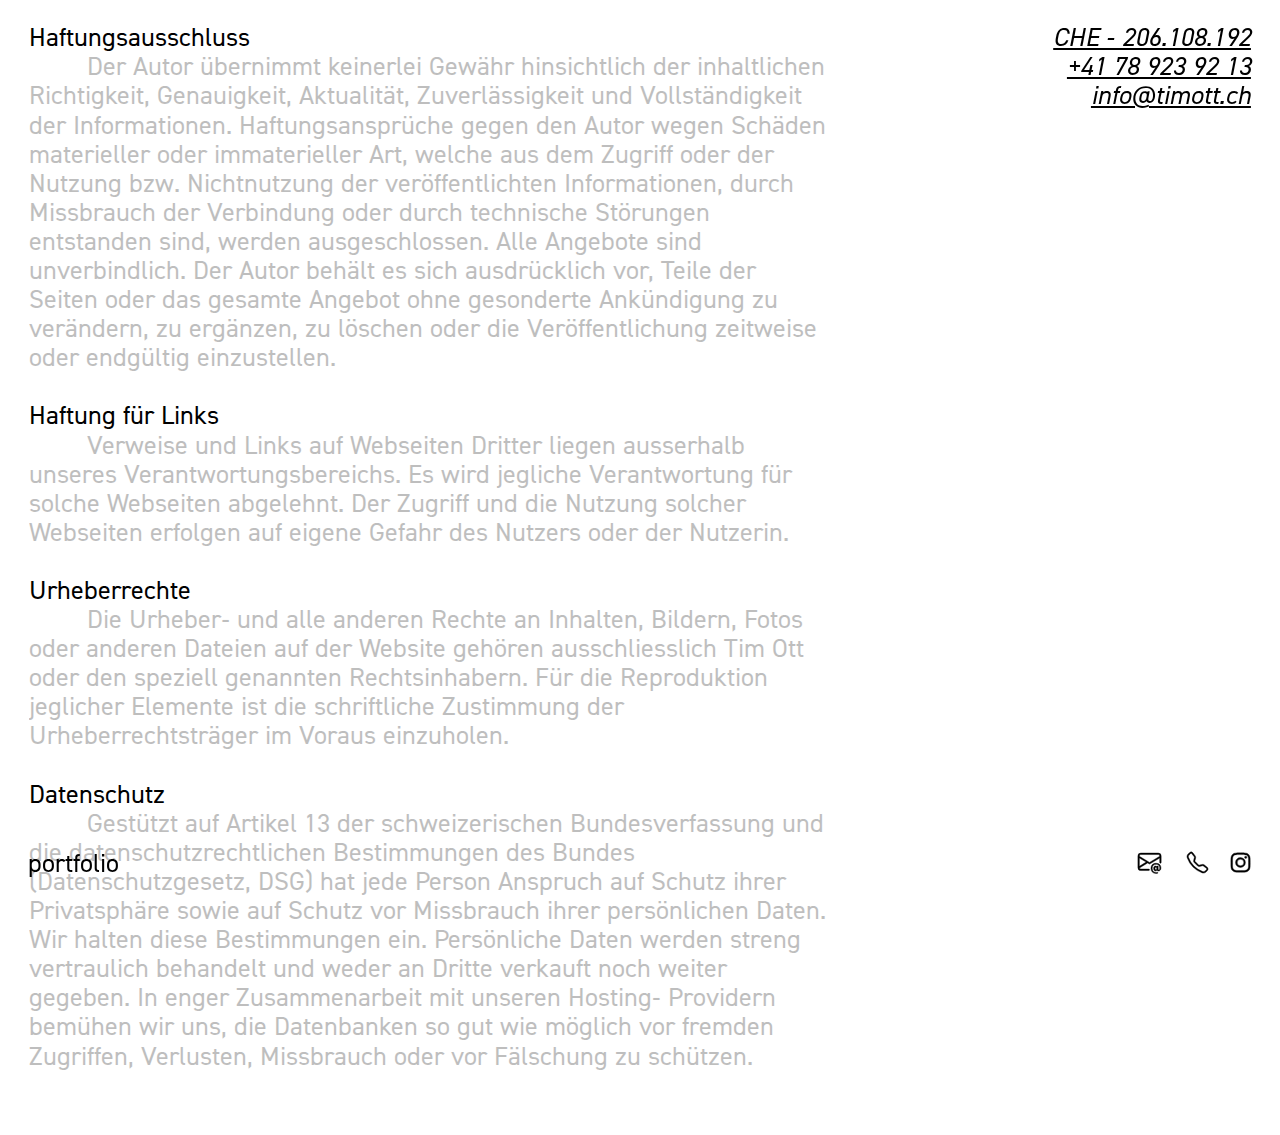
<file: impressum/index.html>
<!DOCTYPE html><html lang="de"><head><meta charset="utf-8"><meta name="author" content="Tim Ott"><meta name="copyright" content="Tim Ott"><meta name="language" content="German"><meta name="revisit-after" content="7 days"><meta name="robots" content="noindex, follow, noimageindex"><meta name="googlebot" content="index, nofollow, noimageindex"><meta name="viewport" content="width=device-width, initial-scale=1"><link rel="shortcut icon" type="image/png" href="../assets/favicon.png"><link rel="stylesheet" type="text/css" href="../css/stylesheet.min.css"><meta name="title" content="Architekturfotograf mit Sitz in der Schweiz"><meta name="description" content="Impressum"><meta name="keywords" content="Tim Ott, timott, timott.ch, Architekturfotograf, Architekturfotografie, Architektur, architecture, architectural photographer, Schweiz, switzerland, Architekturmodell, Baustellenaufnahmen, Schlussdokumentation"><meta name="google-site-verification" content="xSkSBxSqVInMOVCsHo_F6kJqnmHd_l0r-AQa3zJwH3k"><meta property="og:type" content="website"><meta property="og:site_name" content="Architekturfotograf mit Sitz in der Schweiz"/><meta property="og:url" content="https://timott.ch"><meta property="og:image:type" content="image/jpeg"><meta property="og:image" content="https://timott.ch/assets/wartenbergstrasse/wartenbergstrasse_052c.jpg"><meta property="og:image:secure_url" content="https://timott.ch/assets/wartenbergstrasse/wartenbergstrasse_052c.jpg"><meta property="og:image:width" content="1400"><meta property="og:image:height" content="1000"><meta property="og:title" content="Architekturfotograf mit Sitz in der Schweiz"><meta property="og:description" content="Impressum"><meta property="twitter:card" content="summary_large_image"><meta property="twitter:url" content="https://timott.ch"><meta property="twitter:title" content="Architekturfotograf mit Sitz in der Schweiz"><meta property="twitter:description" content="Impressum"><meta property="twitter:image" content="https://timott.ch/assets/wartenbergstrasse/wartenbergstrasse_052c.jpg"><title>Tim Ott &mdash; Impressum</title></head><body oncontextmenu="return false"><svg class="pageFader"></svg><div class="navTR contentFontS toggle"><a class="underline" href="https://www.uid.admin.ch/Detail.aspx?uid_id=CHE-206.108.192" target="_blank" rel="noopener noreferrer">CHE &dash; 206&#x002E;108&#x002E;192</a><br><a class="underline tel"></a><br><a class="underline mail"></a></div><a class="navBL navFontL" href="../">portfolio</a><div class="navBR"><svg id="svgMail" viewBox="-2 -1.5 20 20" onclick="mail();"><path d="M2 2a2 2 0 0 0-2 2v8.01A2 2 0 0 0 2 14h5.5a.5.5 0 0 0 0-1H2a1 1 0 0 1-.966-.741l5.64-3.471L8 9.583l7-4.2V8.5a.5.5 0 0 0 1 0V4a2 2 0 0 0-2-2zm3.708 6.208L1 11.105V5.383zM1 4.217V4a1 1 0 0 1 1-1h12a1 1 0 0 1 1 1v.217l-7 4.2z"/><path d="M14.247 14.269c1.01 0 1.587-.857 1.587-2.025v-.21C15.834 10.43 14.64 9 12.52 9h-.035C10.42 9 9 10.36 9 12.432v.214C9 14.82 10.438 16 12.358 16h.044c.594 0 1.018-.074 1.237-.175v-.73c-.245.11-.673.18-1.18.18h-.044c-1.334 0-2.571-.788-2.571-2.655v-.157c0-1.657 1.058-2.724 2.64-2.724h.04c1.535 0 2.484 1.05 2.484 2.326v.118c0 .975-.324 1.39-.639 1.39-.232 0-.41-.148-.41-.42v-2.19h-.906v.569h-.03c-.084-.298-.368-.63-.954-.63-.778 0-1.259.555-1.259 1.4v.528c0 .892.49 1.434 1.26 1.434.471 0 .896-.227 1.014-.643h.043c.118.42.617.648 1.12.648Zm-2.453-1.588v-.227c0-.546.227-.791.573-.791.297 0 .572.192.572.708v.367c0 .573-.253.744-.564.744-.354 0-.581-.215-.581-.8Z"/></svg><svg id="svgTel" viewBox="-3 -3 22 22" onclick="tel();"><path d="M3.654 1.328a.678.678 0 0 0-1.015-.063L1.605 2.3c-.483.484-.661 1.169-.45 1.77a17.568 17.568 0 0 0 4.168 6.608 17.569 17.569 0 0 0 6.608 4.168c.601.211 1.286.033 1.77-.45l1.034-1.034a.678.678 0 0 0-.063-1.015l-2.307-1.794a.678.678 0 0 0-.58-.122l-2.19.547a1.745 1.745 0 0 1-1.657-.459L5.482 8.062a1.745 1.745 0 0 1-.46-1.657l.548-2.19a.678.678 0 0 0-.122-.58L3.654 1.328zM1.884.511a1.745 1.745 0 0 1 2.612.163L6.29 2.98c.329.423.445.974.315 1.494l-.547 2.19a.678.678 0 0 0 .178.643l2.457 2.457a.678.678 0 0 0 .644.178l2.189-.547a1.745 1.745 0 0 1 1.494.315l2.306 1.794c.829.645.905 1.87.163 2.611l-1.034 1.034c-.74.74-1.846 1.065-2.877.702a18.634 18.634 0 0 1-7.01-4.42 18.634 18.634 0 0 1-4.42-7.009c-.362-1.03-.037-2.137.703-2.877L1.885.511z"/></svg><a href="https://www.instagram.com/timott.ch" target="_blank" rel="noopener noreferrer"target=_blank aria-label="Instagram"><svg id="svgSocial" viewBox="-4 -4 24 24"><path d="M8 0C5.829 0 5.556.01 4.703.048 3.85.088 3.269.222 2.76.42a3.917 3.917 0 0 0-1.417.923A3.927 3.927 0 0 0 .42 2.76C.222 3.268.087 3.85.048 4.7.01 5.555 0 5.827 0 8.001c0 2.172.01 2.444.048 3.297.04.852.174 1.433.372 1.942.205.526.478.972.923 1.417.444.445.89.719 1.416.923.51.198 1.09.333 1.942.372C5.555 15.99 5.827 16 8 16s2.444-.01 3.298-.048c.851-.04 1.434-.174 1.943-.372a3.916 3.916 0 0 0 1.416-.923c.445-.445.718-.891.923-1.417.197-.509.332-1.09.372-1.942C15.99 10.445 16 10.173 16 8s-.01-2.445-.048-3.299c-.04-.851-.175-1.433-.372-1.941a3.926 3.926 0 0 0-.923-1.417A3.911 3.911 0 0 0 13.24.42c-.51-.198-1.092-.333-1.943-.372C10.443.01 10.172 0 7.998 0h.003zm-.717 1.442h.718c2.136 0 2.389.007 3.232.046.78.035 1.204.166 1.486.275.373.145.64.319.92.599.28.28.453.546.598.92.11.281.24.705.275 1.485.039.843.047 1.096.047 3.231s-.008 2.389-.047 3.232c-.035.78-.166 1.203-.275 1.485a2.47 2.47 0 0 1-.599.919c-.28.28-.546.453-.92.598-.28.11-.704.24-1.485.276-.843.038-1.096.047-3.232.047s-2.39-.009-3.233-.047c-.78-.036-1.203-.166-1.485-.276a2.478 2.478 0 0 1-.92-.598 2.48 2.48 0 0 1-.6-.92c-.109-.281-.24-.705-.275-1.485-.038-.843-.046-1.096-.046-3.233 0-2.136.008-2.388.046-3.231.036-.78.166-1.204.276-1.486.145-.373.319-.64.599-.92.28-.28.546-.453.92-.598.282-.11.705-.24 1.485-.276.738-.034 1.024-.044 2.515-.045v.002zm4.988 1.328a.96.96 0 1 0 0 1.92.96.96 0 0 0 0-1.92zm-4.27 1.122a4.109 4.109 0 1 0 0 8.217 4.109 4.109 0 0 0 0-8.217zm0 1.441a2.667 2.667 0 1 1 0 5.334 2.667 2.667 0 0 1 0-5.334z"/></svg></a></div><div class="contentContainer"><div class="contentFontS"><p>Haftungsausschluss</p><p class="translucent">Der Autor &#x00FC;bernimmt keinerlei Gew&#x00E4;hr hinsichtlich der inhaltlichen Richtigkeit&#x002C; Genauigkeit&#x002C; Aktualit&#x00E4;t&#x002C; Zuverl&#x00E4;ssigkeit und Vollst&#x00E4;ndigkeit der Informationen&#x002E; Haftungsanspr&#x00FC;che gegen den Autor wegen Sch&#x00E4;den materieller oder immaterieller Art&#x002C; welche aus dem Zugriff oder der Nutzung bzw&#x002E; Nichtnutzung der ver&#x00F6;ffentlichten Informationen&#x002C; durch Missbrauch der Verbindung oder durch technische St&#x00F6;rungen entstanden sind&#x002C; werden ausgeschlossen&#x002E; Alle Angebote sind unverbindlich&#x002E; Der Autor beh&#x00E4;lt es sich ausdr&#x00FC;cklich vor&#x002C; Teile der Seiten oder das gesamte Angebot ohne gesonderte Ank&#x00FC;ndigung zu ver&#x00E4;ndern&#x002C; zu erg&#x00E4;nzen&#x002C; zu l&#x00F6;schen oder die Ver&#x00F6;ffentlichung zeitweise oder endg&#x00FC;ltig einzustellen&#x002E;</p></div><div class="contentFontS"><p>Haftung f&#x00FC;r Links</p><p class="translucent">Verweise und Links auf Webseiten Dritter liegen ausserhalb unseres Verantwortungsbereichs&#x002E; Es wird jegliche Verantwortung f&#x00FC;r solche Webseiten abgelehnt&#x002E; Der Zugriff und die Nutzung solcher Webseiten erfolgen auf eigene Gefahr des Nutzers oder der Nutzerin&#x002E;</p></div><div class="contentFontS"><p>Urheberrechte</p><p class="translucent">Die Urheber&dash; und alle anderen Rechte an Inhalten&#x002C; Bildern&#x002C; Fotos oder anderen Dateien auf der Website geh&#x00F6;ren ausschliesslich Tim Ott oder den speziell genannten Rechtsinhabern&#x002E; F&#x00FC;r die Reproduktion jeglicher Elemente ist die schriftliche Zustimmung der Urheberrechtstr&#x00E4;ger im Voraus einzuholen&#x002E;</p></div><div class="contentFontS"><p>Datenschutz</p><p class="translucent">Gest&#x00FC;tzt auf Artikel 13 der schweizerischen Bundesverfassung und die datenschutzrechtlichen Bestimmungen des Bundes &#x0028;Datenschutzgesetz&#x002C; DSG&#x0029; hat jede Person Anspruch auf Schutz ihrer Privatsph&#x00E4;re sowie auf Schutz vor Missbrauch ihrer pers&#x00F6;nlichen Daten&#x002E; Wir halten diese Bestimmungen ein&#x002E; Pers&#x00F6;nliche Daten werden streng vertraulich behandelt und weder an Dritte verkauft noch weiter gegeben&#x002E; In enger Zusammenarbeit mit unseren Hosting&dash; Providern bem&#x00FC;hen wir uns&#x002C; die Datenbanken so gut wie m&#x00F6;glich vor fremden Zugriffen&#x002C; Verlusten&#x002C; Missbrauch oder vor F&#x00E4;lschung zu sch&#x00FC;tzen&#x002E;</p></div></div><script src="../js/pageFader.min.js"></script><script src="../js/contact.min.js"></script></body></html>
</file>
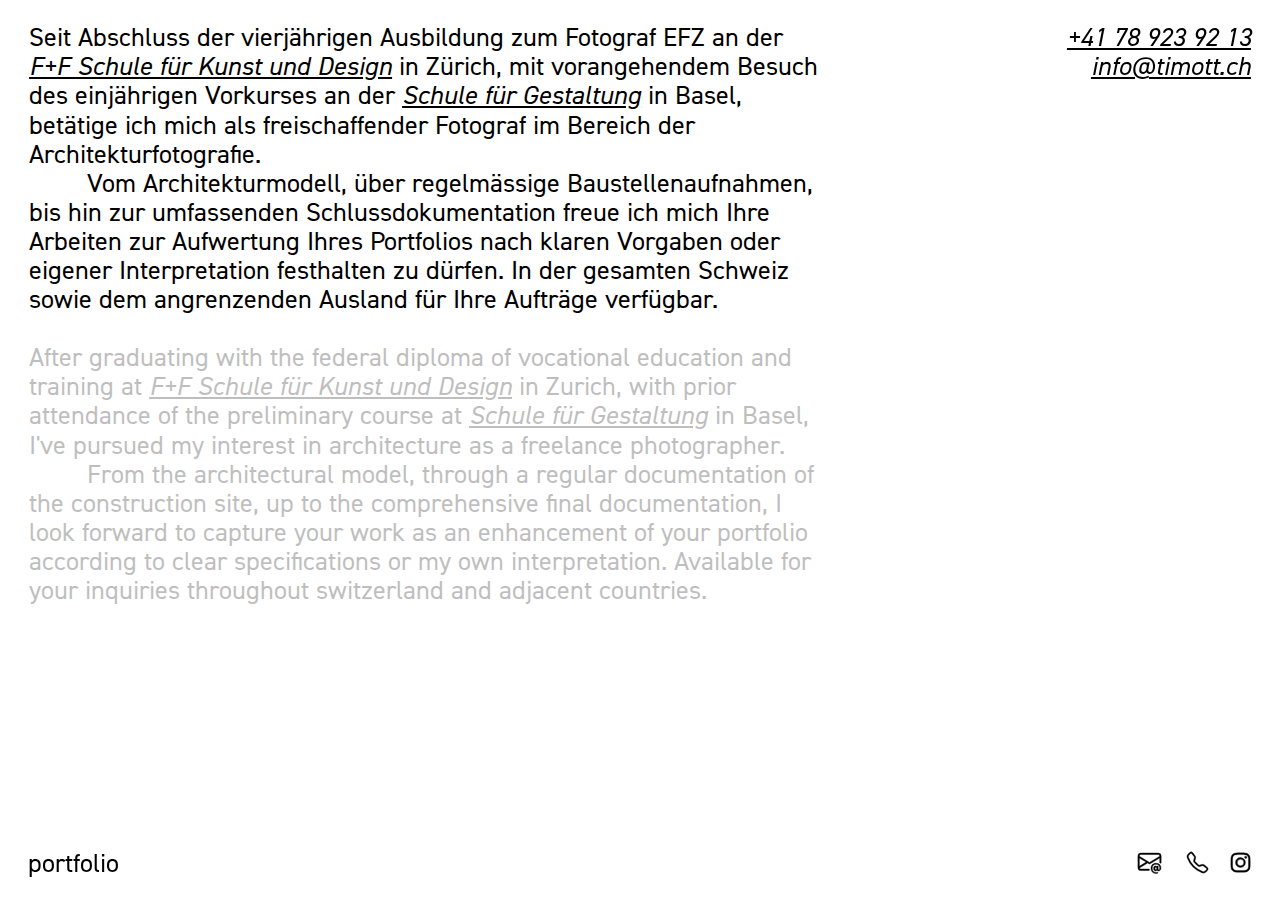
<file: info/index.html>
<!DOCTYPE html><html lang="de"><head><meta charset="utf-8"><meta name="author" content="Tim Ott"><meta name="copyright" content="Tim Ott"><meta name="language" content="German"><meta name="revisit-after" content="7 days"><meta name="robots" content="index, follow, noimageindex"><meta name="googlebot" content="index, nofollow, noimageindex"><meta name="viewport" content="width=device-width, initial-scale=1"><link rel="shortcut icon" type="image/png" href="../assets/favicon.png"><link rel="stylesheet" type="text/css" href="../css/stylesheet.min.css"><meta name="title" content="Architekturfotograf mit Sitz in der Schweiz"><meta name="description" content="Seit Abschluss der vierjährigen Ausbildung zum Fotograf EFZ an der F+F Schule für Kunst und Design in Zürich, mit vorangehendem Besuch des einjährigen Vorkurses an der Schule für Gestaltung in Basel, betätige ich mich als freischaffender Fotograf im Bereich der Architekturfotografie."><meta name="keywords" content="Tim Ott, timott, timott.ch, Architekturfotograf, Architekturfotografie, Architektur, architecture, architectural photographer, Schweiz, switzerland, Architekturmodell, Baustellenaufnahmen, Schlussdokumentation"><meta name="google-site-verification" content="xSkSBxSqVInMOVCsHo_F6kJqnmHd_l0r-AQa3zJwH3k"><meta property="og:type" content="website"><meta property="og:site_name" content="Architekturfotograf mit Sitz in der Schweiz"/><meta property="og:url" content="https://timott.ch"><meta property="og:image:type" content="image/jpeg"><meta property="og:image" content="https://timott.ch/assets/wartenbergstrasse/wartenbergstrasse_052c.jpg"><meta property="og:image:secure_url" content="https://timott.ch/assets/wartenbergstrasse/wartenbergstrasse_052c.jpg"><meta property="og:image:width" content="1400"><meta property="og:image:height" content="1000"><meta property="og:title" content="Architekturfotograf mit Sitz in der Schweiz"><meta property="og:description" content="Seit Abschluss der vierjährigen Ausbildung zum Fotograf EFZ an der F+F Schule für Kunst und Design in Zürich, mit vorangehendem Besuch des einjährigen Vorkurses an der Schule für Gestaltung in Basel, betätige ich mich als freischaffender Fotograf im Bereich der Architekturfotografie."><meta property="twitter:card" content="summary_large_image"><meta property="twitter:url" content="https://timott.ch"><meta property="twitter:title" content="Architekturfotograf mit Sitz in der Schweiz"><meta property="twitter:description" content="Seit Abschluss der vierjährigen Ausbildung zum Fotograf EFZ an der F+F Schule für Kunst und Design in Zürich, mit vorangehendem Besuch des einjährigen Vorkurses an der Schule für Gestaltung in Basel, betätige ich mich als freischaffender Fotograf im Bereich der Architekturfotografie."><meta property="twitter:image" content="https://timott.ch/assets/wartenbergstrasse/wartenbergstrasse_052c.jpg"><title>Tim Ott &mdash; Info</title></head><body oncontextmenu="return false"><svg class="pageFader"></svg><div class="navTR contentFontS toggle"><a class="underline tel"></a><br><a class="underline mail"></a></div><a class="navBL navFontL" href="../">portfolio</a><div class="navBR"><svg id="svgMail" viewBox="-2 -1.5 20 20" onclick="mail();"><path d="M2 2a2 2 0 0 0-2 2v8.01A2 2 0 0 0 2 14h5.5a.5.5 0 0 0 0-1H2a1 1 0 0 1-.966-.741l5.64-3.471L8 9.583l7-4.2V8.5a.5.5 0 0 0 1 0V4a2 2 0 0 0-2-2zm3.708 6.208L1 11.105V5.383zM1 4.217V4a1 1 0 0 1 1-1h12a1 1 0 0 1 1 1v.217l-7 4.2z"/><path d="M14.247 14.269c1.01 0 1.587-.857 1.587-2.025v-.21C15.834 10.43 14.64 9 12.52 9h-.035C10.42 9 9 10.36 9 12.432v.214C9 14.82 10.438 16 12.358 16h.044c.594 0 1.018-.074 1.237-.175v-.73c-.245.11-.673.18-1.18.18h-.044c-1.334 0-2.571-.788-2.571-2.655v-.157c0-1.657 1.058-2.724 2.64-2.724h.04c1.535 0 2.484 1.05 2.484 2.326v.118c0 .975-.324 1.39-.639 1.39-.232 0-.41-.148-.41-.42v-2.19h-.906v.569h-.03c-.084-.298-.368-.63-.954-.63-.778 0-1.259.555-1.259 1.4v.528c0 .892.49 1.434 1.26 1.434.471 0 .896-.227 1.014-.643h.043c.118.42.617.648 1.12.648Zm-2.453-1.588v-.227c0-.546.227-.791.573-.791.297 0 .572.192.572.708v.367c0 .573-.253.744-.564.744-.354 0-.581-.215-.581-.8Z"/></svg><svg id="svgTel" viewBox="-3 -3 22 22" onclick="tel();"><path d="M3.654 1.328a.678.678 0 0 0-1.015-.063L1.605 2.3c-.483.484-.661 1.169-.45 1.77a17.568 17.568 0 0 0 4.168 6.608 17.569 17.569 0 0 0 6.608 4.168c.601.211 1.286.033 1.77-.45l1.034-1.034a.678.678 0 0 0-.063-1.015l-2.307-1.794a.678.678 0 0 0-.58-.122l-2.19.547a1.745 1.745 0 0 1-1.657-.459L5.482 8.062a1.745 1.745 0 0 1-.46-1.657l.548-2.19a.678.678 0 0 0-.122-.58L3.654 1.328zM1.884.511a1.745 1.745 0 0 1 2.612.163L6.29 2.98c.329.423.445.974.315 1.494l-.547 2.19a.678.678 0 0 0 .178.643l2.457 2.457a.678.678 0 0 0 .644.178l2.189-.547a1.745 1.745 0 0 1 1.494.315l2.306 1.794c.829.645.905 1.87.163 2.611l-1.034 1.034c-.74.74-1.846 1.065-2.877.702a18.634 18.634 0 0 1-7.01-4.42 18.634 18.634 0 0 1-4.42-7.009c-.362-1.03-.037-2.137.703-2.877L1.885.511z"/></svg><a href="https://www.instagram.com/timott.ch" target="_blank" rel="noopener noreferrer" aria-label="Instagram"><svg id="svgSocial" viewBox="-4 -4 24 24"><path d="M8 0C5.829 0 5.556.01 4.703.048 3.85.088 3.269.222 2.76.42a3.917 3.917 0 0 0-1.417.923A3.927 3.927 0 0 0 .42 2.76C.222 3.268.087 3.85.048 4.7.01 5.555 0 5.827 0 8.001c0 2.172.01 2.444.048 3.297.04.852.174 1.433.372 1.942.205.526.478.972.923 1.417.444.445.89.719 1.416.923.51.198 1.09.333 1.942.372C5.555 15.99 5.827 16 8 16s2.444-.01 3.298-.048c.851-.04 1.434-.174 1.943-.372a3.916 3.916 0 0 0 1.416-.923c.445-.445.718-.891.923-1.417.197-.509.332-1.09.372-1.942C15.99 10.445 16 10.173 16 8s-.01-2.445-.048-3.299c-.04-.851-.175-1.433-.372-1.941a3.926 3.926 0 0 0-.923-1.417A3.911 3.911 0 0 0 13.24.42c-.51-.198-1.092-.333-1.943-.372C10.443.01 10.172 0 7.998 0h.003zm-.717 1.442h.718c2.136 0 2.389.007 3.232.046.78.035 1.204.166 1.486.275.373.145.64.319.92.599.28.28.453.546.598.92.11.281.24.705.275 1.485.039.843.047 1.096.047 3.231s-.008 2.389-.047 3.232c-.035.78-.166 1.203-.275 1.485a2.47 2.47 0 0 1-.599.919c-.28.28-.546.453-.92.598-.28.11-.704.24-1.485.276-.843.038-1.096.047-3.232.047s-2.39-.009-3.233-.047c-.78-.036-1.203-.166-1.485-.276a2.478 2.478 0 0 1-.92-.598 2.48 2.48 0 0 1-.6-.92c-.109-.281-.24-.705-.275-1.485-.038-.843-.046-1.096-.046-3.233 0-2.136.008-2.388.046-3.231.036-.78.166-1.204.276-1.486.145-.373.319-.64.599-.92.28-.28.546-.453.92-.598.282-.11.705-.24 1.485-.276.738-.034 1.024-.044 2.515-.045v.002zm4.988 1.328a.96.96 0 1 0 0 1.92.96.96 0 0 0 0-1.92zm-4.27 1.122a4.109 4.109 0 1 0 0 8.217 4.109 4.109 0 0 0 0-8.217zm0 1.441a2.667 2.667 0 1 1 0 5.334 2.667 2.667 0 0 1 0-5.334z"/></svg></a></div><div class="contentContainer"><div class="contentFontS"><p>Seit Abschluss der vierj&#x00E4;hrigen Ausbildung zum Fotograf EFZ an der <a class="underline" href="https://www.ffzh.ch/" target="_blank" rel="noopener noreferrer">F+F Schule f&#x00FC;r Kunst und Design</a> in Z&#x00FC;rich&#x002C; mit vorangehendem Besuch des einj&#x00E4;hrigen Vorkurses an der <a class="underline" href="https://www.sfgbasel.ch/" target="_blank" rel="noopener noreferrer">Schule f&#x00FC;r Gestaltung</a> in Basel&#x002C; bet&#x00E4;tige ich mich als freischaffender Fotograf im Bereich der Architekturfotografie&#x002E;</p><p>Vom Architekturmodell&#x002C; &#x00FC;ber regelm&#x00E4;ssige Baustellenaufnahmen&#x002C; bis hin zur umfassenden Schlussdokumentation freue ich mich Ihre Arbeiten zur Aufwertung Ihres Portfolios nach klaren Vorgaben oder eigener Interpretation festhalten zu d&#x00FC;rfen&#x002E; In der gesamten Schweiz sowie dem angrenzenden Ausland f&#x00FC;r Ihre Auftr&#x00E4;ge verf&#x00FC;gbar&#x002E;</p></div><div class="contentFontS translucent"><p>After graduating with the federal diploma of vocational education and training at <a class="underline" href="https://www.ffzh.ch/" target="_blank" rel="noopener noreferrer">F+F Schule f&#x00FC;r Kunst und Design</a> in Zurich&#x002C; with prior attendance of the preliminary course at <a class="underline" href="https://www.sfgbasel.ch/" target="_blank" rel="noopener noreferrer">Schule f&#x00FC;r Gestaltung</a> in Basel&#x002C; I've pursued my interest in architecture as a freelance photographer&#x002E;</p><p>From the architectural model&#x002C; through a regular documentation of the construction site&#x002C; up to the comprehensive final documentation&#x002C; I look forward to capture your work as an enhancement of your portfolio according to clear specifications or my own interpretation&#x002E; Available for your inquiries throughout switzerland and adjacent countries&#x002E;</p></div></div><script src="../js/pageFader.min.js"></script><script src="../js/contact.min.js"></script></body></html>
</file>
<file: css/stylesheet.min.css>
@font-face{font-family:"din-2014";src:url(../assets/font/din_2014_400_normal.eot);src:url('../assets/font/din_2014_400_normal.eot?#iefix') format('embedded-opentype'),url(../assets/font/din_2014_400_normal.woff2) format('woff2'),url(../assets/font/din_2014_400_normal.woff) format('woff'),url(../assets/font/din_2014_400_normal.ttf) format('truetype'),url('../assets/font/din_2014_400_normal.svg#din-2014') format('svg');font-display:auto;font-stretch:normal;font-weight:400;font-style:normal}@font-face{font-family:"din-2014";src:url(../assets/font/din_2014_400_italic.eot);src:url('../assets/font/din_2014_400_italic.eot?#iefix') format('embedded-opentype'),url(../assets/font/din_2014_400_italic.woff2) format('woff2'),url(../assets/font/din_2014_400_italic.woff) format('woff'),url(../assets/font/din_2014_400_italic.ttf) format('truetype'),url('../assets/font/din_2014_400_italic.svg#din-2014') format('svg');font-display:auto;font-stretch:normal;font-weight:400;font-style:italic}::-webkit-scrollbar{display:none}*{background-color:#fff0;padding:0;margin:0;border:0;border-spacing:0;-webkit-transition:opacity .5s ease;-moz-transition:opacity .5s ease;-ms-transition:opacity .5s ease;-o-transition:opacity .5s ease;transition:opacity .5s ease;-ms-overflow-style:none;scrollbar-width:none;-webkit-user-select:none;-moz-user-select:none;-ms-user-select:none;user-select:none;-webkit-touch-callout:none;-webkit-tap-highlight-color:#fff0;font-size:100%;text-align:left;text-transform:none;text-decoration:none;vertical-align:baseline;font-family:"din-2014",sans-serif;font-weight:400;font-style:normal;hyphenate-character:'-';-webkit-hyphens:none;-ms-hyphens:none;hyphens:none;color:rgb(0 0 0)}body{background-color:rgb(255 255 255)}.underline{font-style:italic;-webkit-text-decoration:underline;-moz-text-decoration:underline;-ms-text-decoration:underline;-o-text-decoration:underline;text-decoration:underline}.translucent{opacity:.25}svg{position:absolute;stroke:#000;stroke-width:calc((var(--viewWidth) / var(--gridWidth)) * .01)}a,svg{pointer-events:all}a:hover,svg:hover{opacity:.3;cursor:pointer}.navTR,.toggle{display:block}.navTR,.navBR{text-align:right}.lightboxCount{left:50%;bottom:0;-webkit-transform:translateX(-50%);-moz-transform:translateX(-50%);-ms-transform:translateX(-50%);-o-transform:translateX(-50%);transform:translateX(-50%);text-indent:0!important;text-align:center}.navTR,.lightboxPrev,.lightboxNext,.navBL,.lightboxCount,.navBR,.lightboxClose{position:fixed;margin:0!important;z-index:2}.lightboxPrev,.lightboxNext{top:50%;-webkit-transform:translateY(-50%);-moz-transform:translateY(-50%);-ms-transform:translateY(-50%);-o-transform:translateY(-50%);transform:translateY(-50%)}.lightboxPrev:active,.lightboxNext:active{-webkit-transform:translateX(0%) translateY(-50%) scale(.9);-moz-transform:translateX(0%) translateY(-50%) scale(.9);-ms-transform:translateX(0%) translateY(-50%) scale(.9);-o-transform:translateX(0%) translateY(-50%) scale(.9);transform:translateX(0%) translateY(-50%) scale(.9)}.parallaxContainer{position:relative;height:100vh;overflow-x:hidden;overflow-y:scroll;-webkit-perspective:1rem;-moz-perspective:1rem;-ms-perspective:1rem;-o-perspective:1rem;perspective:1rem;-webkit-perspective-origin:0%;-moz-perspective-origin:0%;-ms-perspective-origin:0%;-o-perspective-origin:0%;perspective-origin:0%;z-index:0}.parallaxBackground{position:absolute;top:0;right:0;bottom:0;left:0;-webkit-transform:translateZ(0);-moz-transform:translateZ(0);-ms-transform:translateZ(0);-o-transform:translateZ(0);transform:translateZ(0)}.gridContainer{display:grid;grid-template-columns:repeat(var(--gridWidth),calc(var(--viewWidth) / var(--gridWidth)))}.parallaxForegroundParent{transform-style: preserve-3d;}.parallaxForeground{-webkit-transform-origin:0;-moz-transform-origin:0;-ms-transform-origin:0;-o-transform-origin:0;transform-origin:0;-webkit-transform:translateZ(.35rem) scale(.65);-moz-transform:translateZ(.35rem) scale(.65);-ms-transform:translateZ(.35rem) scale(.65);-o-transform:translateZ(.35rem) scale(.65);transform:translateZ(.35rem) scale(.65);pointer-events:none}.contentFont{position:absolute}.lightbox{background-color:rgb(255 255 255);position:fixed;display:none;left:0;top:0;right:0;bottom:0;z-index:3}.lightbox img{position:absolute;top:50%;left:50%;-webkit-transform:translate(-50%,-50%);-moz-transform:translate(-50%,-50%);-ms-transform:translate(-50%,-50%);-o-transform:translate(-50%,-50%);transform:translate(-50%,-50%);z-index:4}.pageFader{background-color:rgb(255 255 255);position:fixed;height:100vh;width:100vw;pointer-events:none;z-index:99}.pageFader.fade-out{opacity:0}.pageFader.fade-in{opacity:1}@media only screen and (max-width:767.9px){*{hyphenate-character:'-';-webkit-hyphens:auto;-ms-hyphens:auto;hyphens:auto}:root{--gridWidth:16;--viewWidth:100vw;--margin:0vw}p:not(:nth-child(1)){text-indent:calc((var(--viewWidth) / var(--gridWidth)) * 1)}svg{width:calc((var(--viewWidth) / var(--gridWidth)) * 1.5)}#svgMail{right:calc((var(--viewWidth) / var(--gridWidth)) * 4.72)}#svgTel{right:calc((var(--viewWidth) / var(--gridWidth)) * 2.25)}#svgSocial{right:calc((var(--viewWidth) / var(--gridWidth)) * 0)}.navTR,.lightboxPrev,.lightboxNext,.navBL,.navBR{height:calc((var(--viewWidth) / var(--gridWidth)) * 1.5)}.navTR{top:calc((var(--viewWidth) / var(--gridWidth)) * .75);right:calc((var(--viewWidth) / var(--gridWidth)) * .95)}.lightboxClose{top:calc((var(--viewWidth) / var(--gridWidth)) * 1);right:calc((var(--viewWidth) / var(--gridWidth)) * 1)}.navBL{bottom:calc((var(--viewWidth) / var(--gridWidth)) * .9);left:calc((var(--viewWidth) / var(--gridWidth)) * .9)}.navBR{bottom:calc((var(--viewWidth) / var(--gridWidth)) * .8);right:calc((var(--viewWidth) / var(--gridWidth)) * .75)}.lightboxPrev,.lightboxNext,.lightboxCount,.toggle{display:none}.gridContainer:not(:nth-of-type(1)){margin-top:calc((var(--viewWidth) / var(--gridWidth)) * 16)}.gridContainer:nth-of-type(1){padding-top:calc((var(--viewWidth) / var(--gridWidth)) * 3)}.gridContainer:nth-of-type(4){padding-bottom:calc((var(--viewWidth) / var(--gridWidth)) * 3.2)}.buechehof{grid-template-rows:repeat(218,calc(var(--viewWidth) / var(--gridWidth)))}.wartenbergstrasse{grid-template-rows:repeat(112,calc(var(--viewWidth) / var(--gridWidth)))}.oubliettes{grid-template-rows:repeat(134,calc(var(--viewWidth) / var(--gridWidth)))}.gartenweg{grid-template-rows:repeat(190,calc(var(--viewWidth) / var(--gridWidth)))}.contentContainer{margin:calc((var(--viewWidth) / var(--gridWidth)) * .9) calc((var(--viewWidth) / var(--gridWidth)) * 1) calc((var(--viewWidth) / var(--gridWidth)) * 3) calc((var(--viewWidth) / var(--gridWidth)) * 1)}.navFontL,.contentFontL{font-size:calc((var(--viewWidth) / var(--gridWidth)) * 1.35);line-height:calc((var(--viewWidth) / var(--gridWidth)) * 1.5);margin-bottom:calc((var(--viewWidth) / var(--gridWidth)) * 1)}.navFontS,.contentFontS{font-size:calc((var(--viewWidth) / var(--gridWidth)) * .675);line-height:calc((var(--viewWidth) / var(--gridWidth)) * .75);margin-bottom:calc((var(--viewWidth) / var(--gridWidth)) * 1)}.lightbox img{max-width:calc((var(--viewWidth) / var(--gridWidth)) * 14);max-height:calc(100vh - calc(var(--viewWidth) / var(--gridWidth)) * 6)}.imgContainer{pointer-events:none;cursor:default}}@media only screen and (min-width:767.9px){:root{--gridWidth:44}p:not(:nth-child(1)){text-indent:calc((var(--viewWidth) / var(--gridWidth)) * 2)}.gridContainer:not(:nth-of-type(1)){margin-top:calc((var(--viewWidth) / var(--gridWidth)) * 14)}.buechehof{grid-template-rows:repeat(117,calc(var(--viewWidth) / var(--gridWidth)))}.wartenbergstrasse{grid-template-rows:repeat(58,calc(var(--viewWidth) / var(--gridWidth)))}.oubliettes{grid-template-rows:repeat(56,calc(var(--viewWidth) / var(--gridWidth)))}.gartenweg{grid-template-rows:repeat(115,calc(var(--viewWidth) / var(--gridWidth)))}}@media only screen and (min-width:768px) and (max-width:1159.9px){:root{--viewWidth:calc(100vw - calc((100vw / var(--gridWidth)) * 2));--margin:0vw}svg{width:calc((var(--viewWidth) / var(--gridWidth)) * 2)}#svgMail{right:calc((var(--viewWidth) / var(--gridWidth)) * 6.3)}#svgTel{right:calc((var(--viewWidth) / var(--gridWidth)) * 3)}#svgSocial{right:calc((var(--viewWidth) / var(--gridWidth)) * 0)}.navTR,.lightboxPrev,.lightboxNext,.navBL,.navBR{height:calc((var(--viewWidth) / var(--gridWidth)) * 2)}.navTR{top:calc((var(--viewWidth) / var(--gridWidth)) * 1.6);right:calc((var(--viewWidth) / var(--gridWidth)) * 2.05)}.lightboxClose{top:calc((var(--viewWidth) / var(--gridWidth)) * 2);right:calc((var(--viewWidth) / var(--gridWidth)) * 2)}.lightboxPrev{left:calc((var(--viewWidth) / var(--gridWidth)) * 2)}.lightboxNext{right:calc((var(--viewWidth) / var(--gridWidth)) * 2)}.navBL{bottom:calc((var(--viewWidth) / var(--gridWidth)) * 1.6);left:calc((var(--viewWidth) / var(--gridWidth)) * 1.85)}.lightboxCount{height:calc((var(--viewWidth) / var(--gridWidth)) * 3.5)}.navBR{bottom:calc((var(--viewWidth) / var(--gridWidth)) * 1.65);right:calc((var(--viewWidth) / var(--gridWidth)) * 1.8)}.parallaxContainer{margin-left:calc((var(--viewWidth) / var(--gridWidth)) * 1);margin-right:calc((var(--viewWidth) / var(--gridWidth)) * 1)}.gridContainer:nth-of-type(1){padding-top:calc((var(--viewWidth) / var(--gridWidth)) * 4)}.gridContainer:nth-of-type(4){padding-bottom:calc((var(--viewWidth) / var(--gridWidth)) * 5.4)}.contentContainer{margin:calc((var(--viewWidth) / var(--gridWidth)) * 1.8) calc((var(--viewWidth) / var(--gridWidth)) * 16.5) calc((var(--viewWidth) / var(--gridWidth)) * 5) calc((var(--viewWidth) / var(--gridWidth)) * 2)}.navFontL,.contentFontL{font-size:calc((var(--viewWidth) / var(--gridWidth)) * 1.8);line-height:calc((var(--viewWidth) / var(--gridWidth)) * 2);margin-bottom:calc((var(--viewWidth) / var(--gridWidth)) * 1)}.navFontS,.contentFontS{font-size:calc((var(--viewWidth) / var(--gridWidth)) * .9);line-height:calc((var(--viewWidth) / var(--gridWidth)) * 1);margin-bottom:calc((var(--viewWidth) / var(--gridWidth)) * 1)}.lightbox img{max-width:calc((var(--viewWidth) / var(--gridWidth)) * 34);max-height:calc(100vh - calc(var(--viewWidth) / var(--gridWidth)) * 12)}}@media only screen and (min-width:1160px){svg{width:calc((var(--viewWidth) / var(--gridWidth)) * 1)}#svgMail{right:calc((var(--viewWidth) / var(--gridWidth)) * 3.15)}#svgTel{right:calc((var(--viewWidth) / var(--gridWidth)) * 1.5)}#svgSocial{right:calc((var(--viewWidth) / var(--gridWidth)) * 0)}.navTR,.lightboxPrev,.lightboxNext,.navBL,.navBR{height:calc((var(--viewWidth) / var(--gridWidth)) * 1)}.navTR{top:calc((var(--viewWidth) / var(--gridWidth)) * .8);right:calc((calc(var(--viewWidth) / var(--gridWidth)) * 1) + var(--margin))}.lightboxClose{top:calc((var(--viewWidth) / var(--gridWidth)) * 1);right:calc((calc(var(--viewWidth) / var(--gridWidth)) * 1) + var(--margin))}.lightboxPrev{left:calc((calc(var(--viewWidth) / var(--gridWidth)) * 1) + var(--margin))}.lightboxNext{right:calc((calc(var(--viewWidth) / var(--gridWidth)) * 1) + var(--margin))}.navBL{bottom:calc((var(--viewWidth) / var(--gridWidth)) * .75);left:calc((calc(var(--viewWidth) / var(--gridWidth)) * .95) + var(--margin))}.lightboxCount{height:calc((var(--viewWidth) / var(--gridWidth)) * 1.75)!important;font-size:calc((var(--viewWidth) / var(--gridWidth)) * .45)!important;line-height:calc((var(--viewWidth) / var(--gridWidth)) * .5)!important}.navBR{bottom:calc((var(--viewWidth) / var(--gridWidth)) * .8);right:calc((calc(var(--viewWidth) / var(--gridWidth)) * .85) + var(--margin))}.gridContainer:nth-of-type(1){padding-top:calc((var(--viewWidth) / var(--gridWidth)) * 3)}.gridContainer:nth-of-type(4){padding-bottom:calc((var(--viewWidth) / var(--gridWidth)) * 2.7)}.navFontL,.navFontS,.contentFontS{font-size:calc((var(--viewWidth) / var(--gridWidth)) * .9);line-height:calc((var(--viewWidth) / var(--gridWidth)) * 1);margin-bottom:calc((var(--viewWidth) / var(--gridWidth)) * 1)}.contentFontL{font-size:calc((var(--viewWidth) / var(--gridWidth)) * 1.8);line-height:calc((var(--viewWidth) / var(--gridWidth)) * 2);margin-bottom:calc((var(--viewWidth) / var(--gridWidth)) * 1)}.lightbox img{max-width:calc((var(--viewWidth) / var(--gridWidth)) * 38);max-height:calc(100vh - calc(var(--viewWidth) / var(--gridWidth)) * 6)}}@media only screen and (min-width:1160px){:root{--viewWidth:100vw;--margin:0vw}.contentContainer{margin:calc((var(--viewWidth) / var(--gridWidth)) * .8) calc((var(--viewWidth) / var(--gridWidth)) * 15.5) calc((var(--viewWidth) / var(--gridWidth)) * 2.2) calc((var(--viewWidth) / var(--gridWidth)) * 1)}}@media only screen and (min-width:1160px) and (min-aspect-ratio:21/9){:root{--viewWidth:50vw;--margin:25vw}.parallaxBackground{margin:0 var(--margin) 0 var(--margin)}.contentContainer{margin:calc((var(--viewWidth) / var(--gridWidth)) * .8) calc((calc(var(--viewWidth) / var(--gridWidth)) * 15.5) + var(--margin)) calc((var(--viewWidth) / var(--gridWidth)) * 2.5) calc((calc(var(--viewWidth) / var(--gridWidth)) * 1) + var(--margin))}}@media only screen and (max-width:767.9px){.buechehofL{top:calc((var(--viewWidth) / var(--gridWidth)) * 99.6);left:calc((var(--viewWidth) / var(--gridWidth)) * .9);width:calc(var(--viewWidth) - ((var(--viewWidth) / var(--gridWidth)) * 1.9))}.buechehofS{top:calc((var(--viewWidth) / var(--gridWidth)) * 102.7);left:calc((var(--viewWidth) / var(--gridWidth)) * 1);width:calc(var(--viewWidth) - ((var(--viewWidth) / var(--gridWidth)) * 2))}.wartenbergstrasseS{top:calc((var(--viewWidth) / var(--gridWidth)) * 408.8);left:calc((var(--viewWidth) / var(--gridWidth)) * 1);width:calc(var(--viewWidth) - ((var(--viewWidth) / var(--gridWidth)) * 2))}.oubliettesL{top:calc((var(--viewWidth) / var(--gridWidth)) * 579.6);left:calc((var(--viewWidth) / var(--gridWidth)) * .95);width:calc(var(--viewWidth) - ((var(--viewWidth) / var(--gridWidth)) * 1.95))}.oubliettesS{top:calc((var(--viewWidth) / var(--gridWidth)) * 582.75);left:calc((var(--viewWidth) / var(--gridWidth)) * 1);width:calc(var(--viewWidth) - ((var(--viewWidth) / var(--gridWidth)) * 2))}.gartenwegL{top:calc((var(--viewWidth) / var(--gridWidth)) * 930);left:calc((var(--viewWidth) / var(--gridWidth)) * .9);width:calc(var(--viewWidth) - ((var(--viewWidth) / var(--gridWidth)) * 1.9))}.gartenwegS{top:calc((var(--viewWidth) / var(--gridWidth)) * 932.8);left:calc((var(--viewWidth) / var(--gridWidth)) * 1);width:calc(var(--viewWidth) - ((var(--viewWidth) / var(--gridWidth)) * 2))}}@media only screen and (min-width:768px) and (max-width:1159.9px){.buechehofL{top:calc((var(--viewWidth) / var(--gridWidth)) * 129.95);left:calc((var(--viewWidth) / var(--gridWidth)) * 4.85);width:calc(var(--viewWidth) - ((var(--viewWidth) / var(--gridWidth)) * 5.85))}.buechehofS{top:calc((var(--viewWidth) / var(--gridWidth)) * 133.25);left:calc((var(--viewWidth) / var(--gridWidth)) * 1);width:calc(var(--viewWidth) - ((var(--viewWidth) / var(--gridWidth)) * 22))}.wartenbergstrasseS{top:calc((var(--viewWidth) / var(--gridWidth)) * 232.3);left:calc((var(--viewWidth) / var(--gridWidth)) * 1);width:calc(var(--viewWidth) - ((var(--viewWidth) / var(--gridWidth)) * 25))}.oubliettesL{top:calc((var(--viewWidth) / var(--gridWidth)) * 392.2);left:calc((var(--viewWidth) / var(--gridWidth)) * 4.9);width:calc(var(--viewWidth) - ((var(--viewWidth) / var(--gridWidth)) * 5.9))}.oubliettesS{top:calc((var(--viewWidth) / var(--gridWidth)) * 395.5);left:calc((var(--viewWidth) / var(--gridWidth)) * 1);width:calc(var(--viewWidth) - ((var(--viewWidth) / var(--gridWidth)) * 18))}.gartenwegL{top:calc((var(--viewWidth) / var(--gridWidth)) * 538.25);left:calc((var(--viewWidth) / var(--gridWidth)) * 4.85);width:calc(var(--viewWidth) - ((var(--viewWidth) / var(--gridWidth)) * 5.85))}.gartenwegS{top:calc((var(--viewWidth) / var(--gridWidth)) * 541.55);left:calc((var(--viewWidth) / var(--gridWidth)) * 1);width:calc(var(--viewWidth) - ((var(--viewWidth) / var(--gridWidth)) * 26))}}@media only screen and (min-width:1160px){.buechehofL{top:calc((var(--viewWidth) / var(--gridWidth)) * 128.4);left:calc((var(--viewWidth) / var(--gridWidth)) * 2.85);width:calc(var(--viewWidth) - ((var(--viewWidth) / var(--gridWidth)) * 3.85))}.buechehofS{top:calc((var(--viewWidth) / var(--gridWidth)) * 131.65);left:calc((var(--viewWidth) / var(--gridWidth)) * .95);width:calc(var(--viewWidth) - ((var(--viewWidth) / var(--gridWidth)) * 22))}.wartenbergstrasseS{top:calc((var(--viewWidth) / var(--gridWidth)) * 230.7);left:calc((var(--viewWidth) / var(--gridWidth)) * .95);width:calc(var(--viewWidth) - ((var(--viewWidth) / var(--gridWidth)) * 25))}.oubliettesL{top:calc((var(--viewWidth) / var(--gridWidth)) * 390.5);left:calc((var(--viewWidth) / var(--gridWidth)) * 2.9);width:calc(var(--viewWidth) - ((var(--viewWidth) / var(--gridWidth)) * 3.9))}.oubliettesS{top:calc((var(--viewWidth) / var(--gridWidth)) * 393.75);left:calc((var(--viewWidth) / var(--gridWidth)) * .95);width:calc(var(--viewWidth) - ((var(--viewWidth) / var(--gridWidth)) * 18))}.gartenwegL{top:calc((var(--viewWidth) / var(--gridWidth)) * 536.8);left:calc((var(--viewWidth) / var(--gridWidth)) * 2.85);width:calc(var(--viewWidth) - ((var(--viewWidth) / var(--gridWidth)) * 3.85))}.gartenwegS{top:calc((var(--viewWidth) / var(--gridWidth)) * 540.1);left:calc((var(--viewWidth) / var(--gridWidth)) * .95);width:calc(var(--viewWidth) - ((var(--viewWidth) / var(--gridWidth)) * 26))}}@media only screen and (min-width:1160px) and (min-aspect-ratio:21/9){.buechehofL,.buechehofS,.wartenbergstrasseS,.oubliettesL,.oubliettesS,.gartenwegL,.gartenwegS{margin:0 var(--margin) 0 var(--margin)}}
</file>
